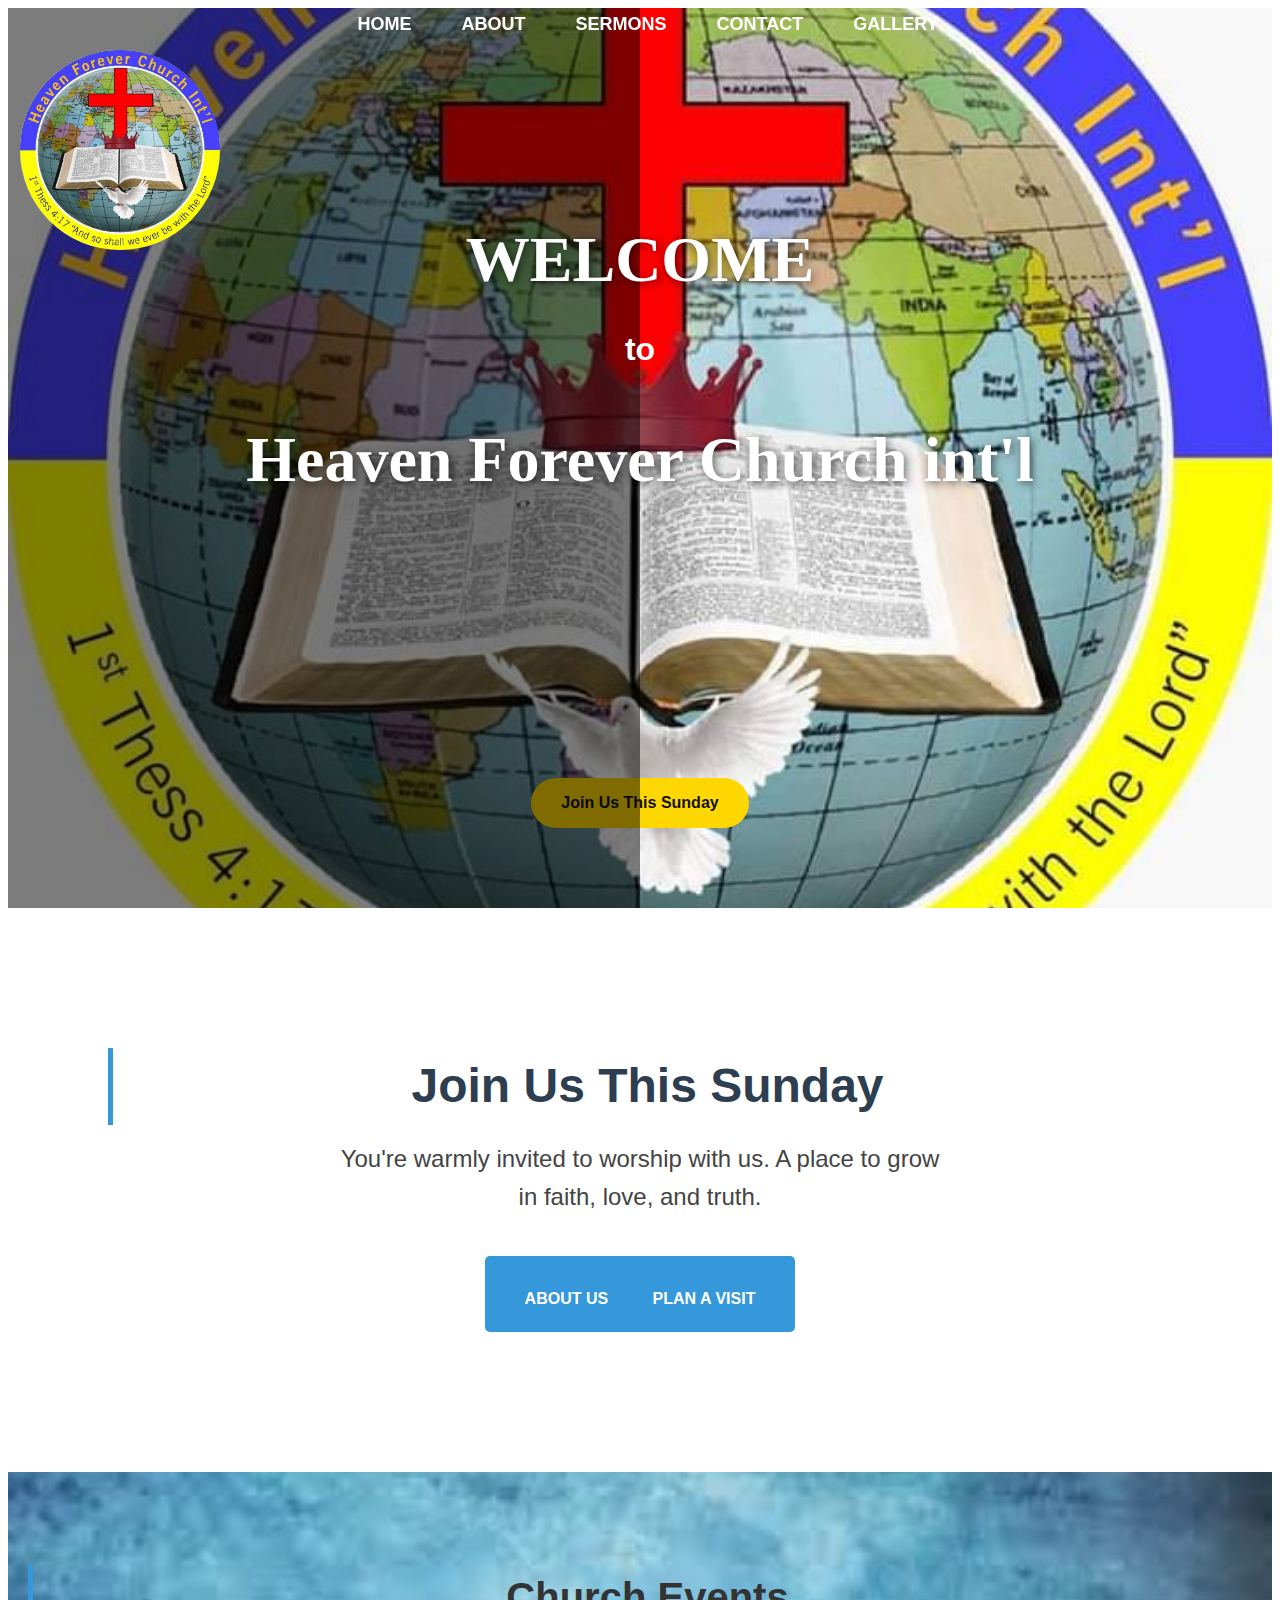
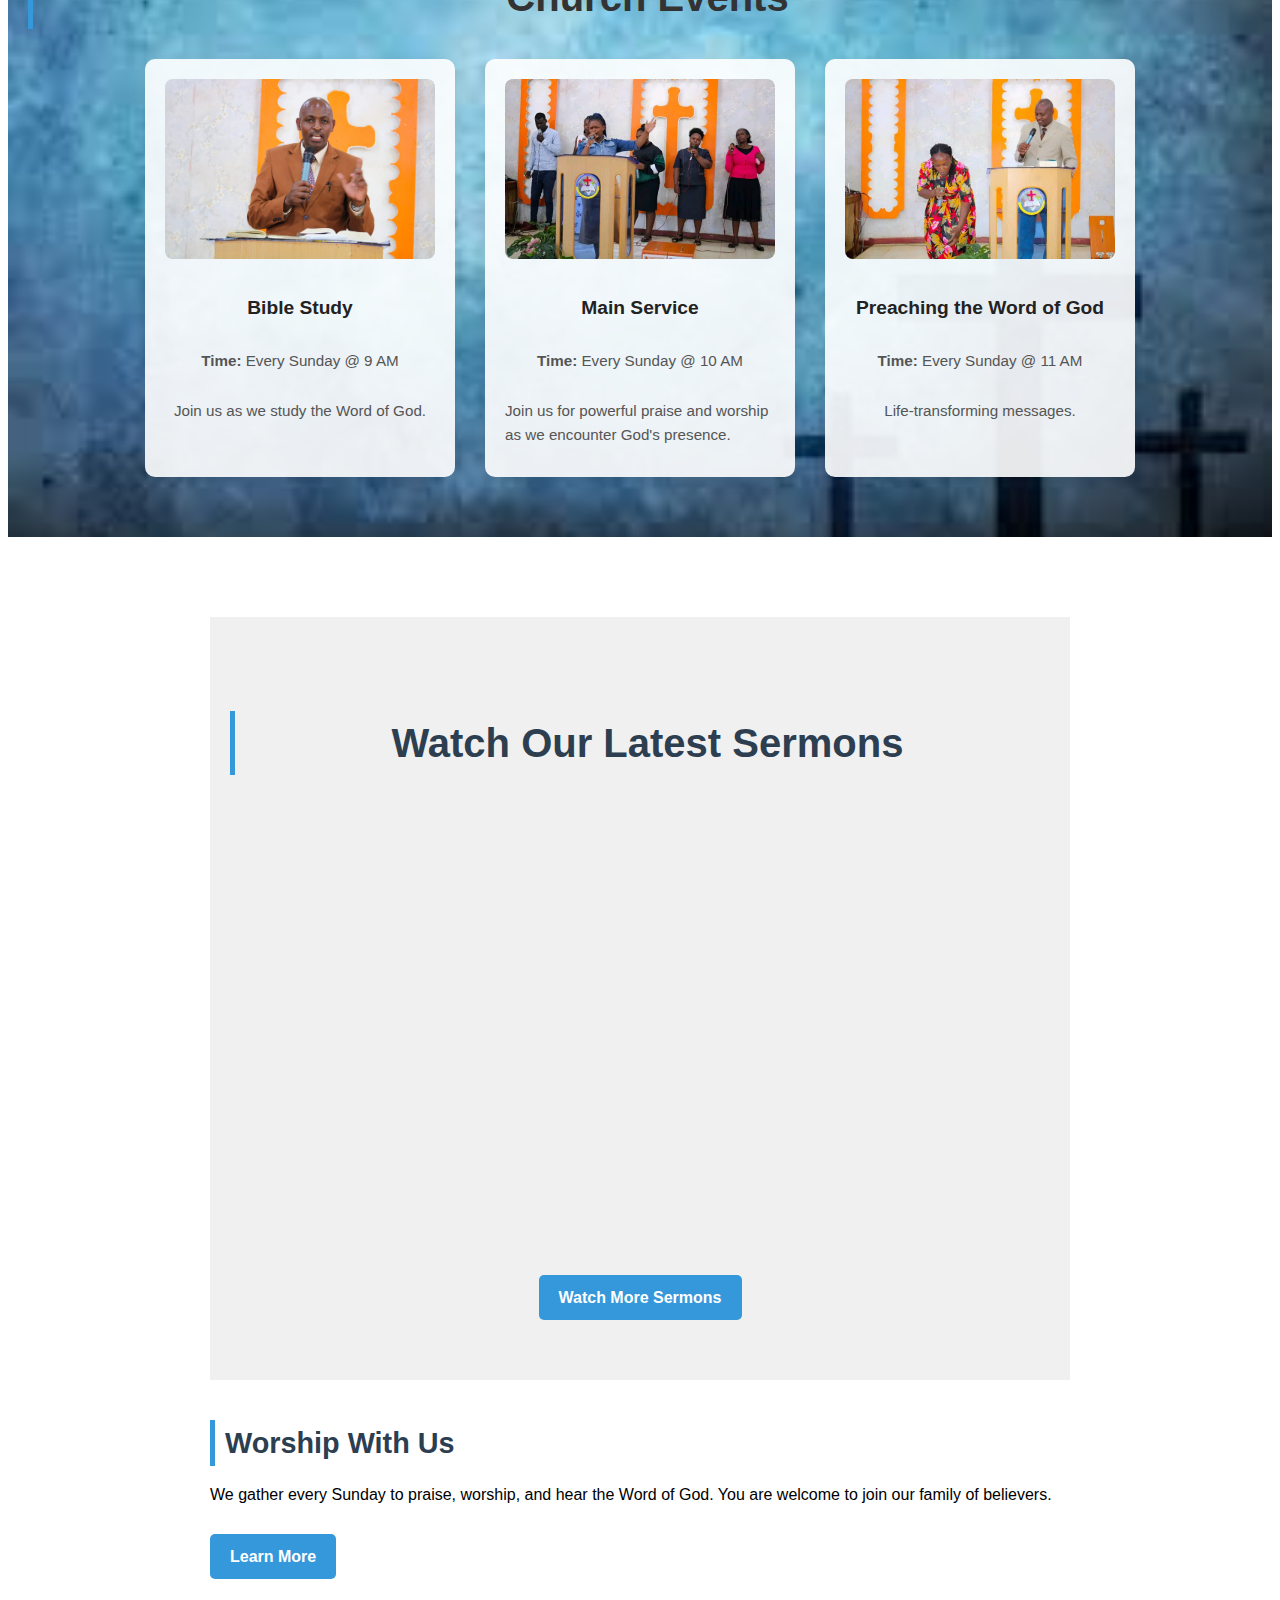
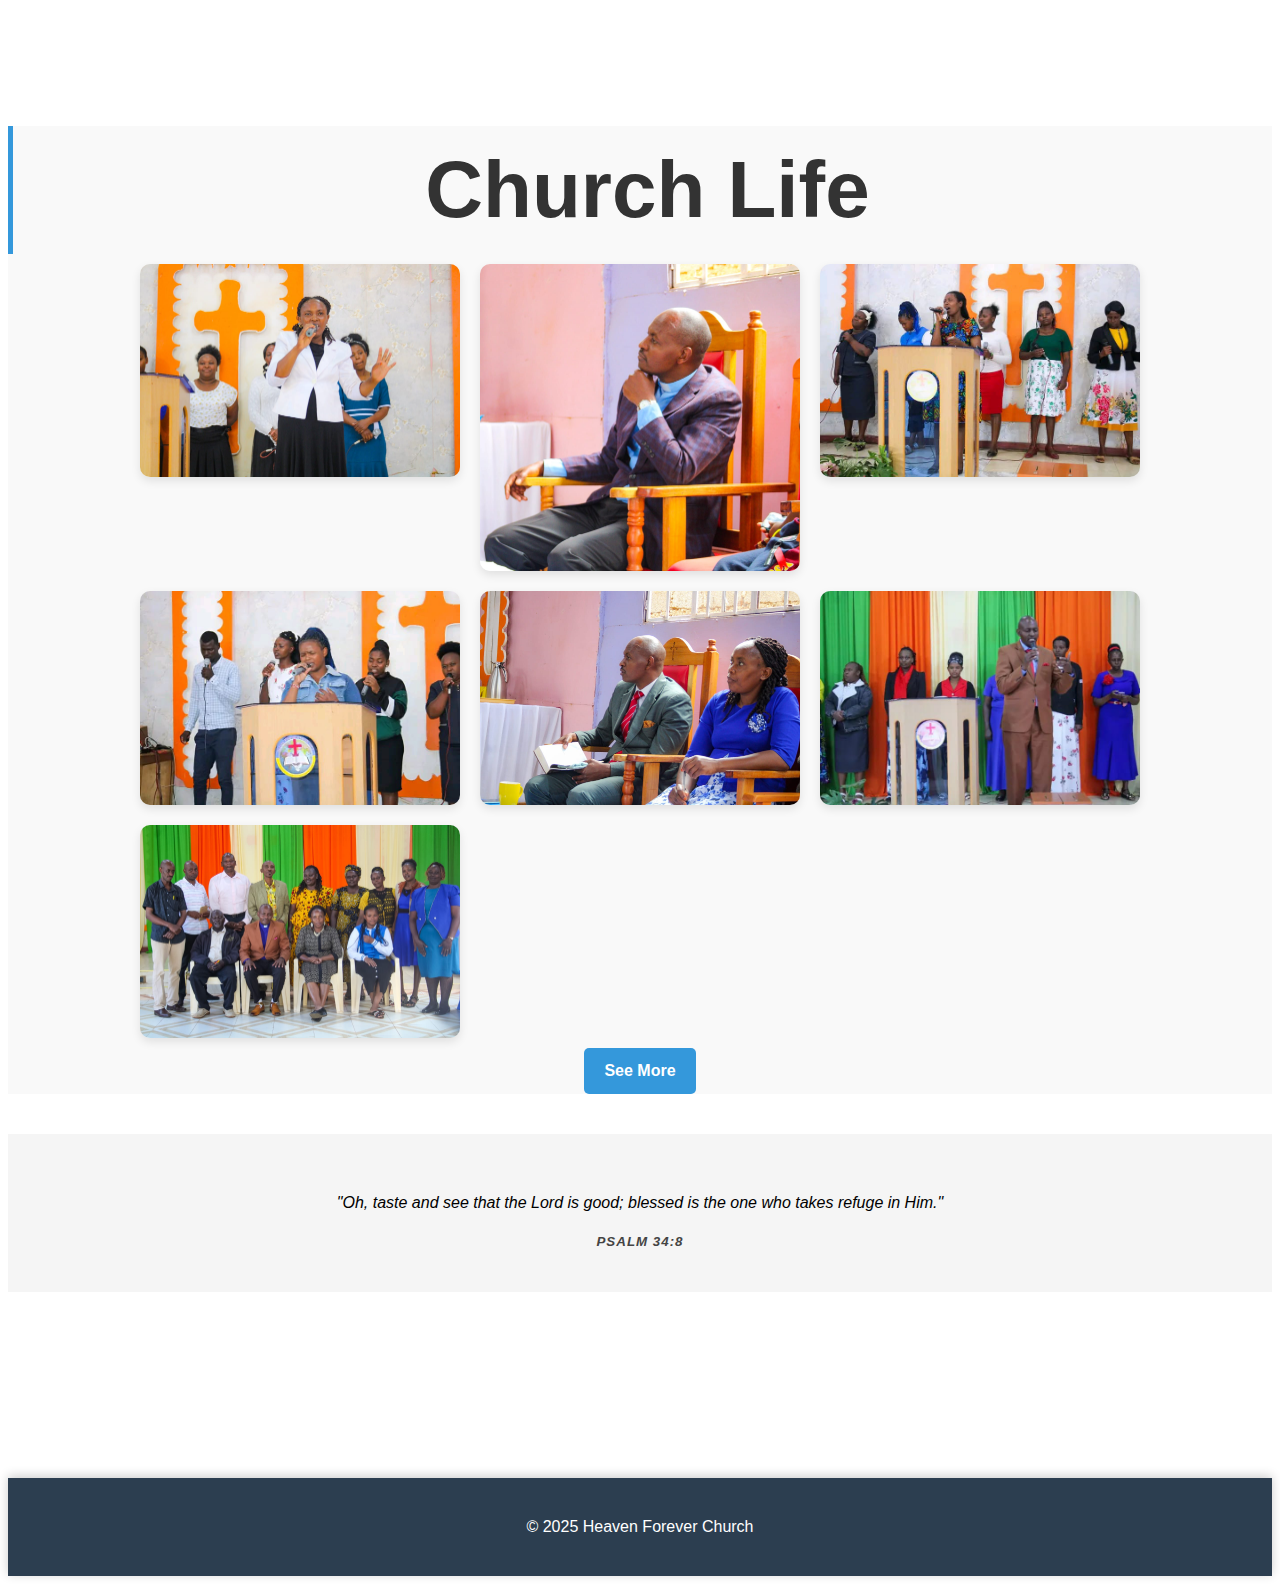
<file: index.html>
<!DOCTYPE html>
<html lang="en">
<head>
    <meta charset="UTF-8" />
    <meta name="viewport" content="width=device-width, initial-scale=1.0" />
    <title>Welcome to Our Church</title>
    <link rel="stylesheet" href="style.css" />
</head>
<body>
    <header class="simple-header">
        <nav  id="nav-links">
            <a href="index.html">HOME</a>
            <a href="about.html">ABOUT</a>
            <a href="sermons.html">SERMONS</a>
            <a href="contact.html">CONTACT</a>
            <a href="gallery.html">GALLERY</a>
        </nav>
        <div class="hamburger" onclick="toggleMenu()">≡</div>
    </header>

    <img src="image/logo.jpg" alt="Church Logo" class="church-logo">

    <header class="hero">
        <div class="hero-text">
            <h1>WELCOME</h1>
            <h3>to</h3>
            <h2>Heaven Forever Church int'l</h2>
        </div>
        <div class="overlay"></div>
        <a href="about.html" class="btn">Join Us This Sunday</a>

    </header>

    <section class="invite">
        <h2>Join Us This Sunday</h2>
        <p>You're warmly invited to worship with us. A place to grow in faith, love, and truth.</p>
        <div class="btn">
            <a href="about.html" class="btn">ABOUT US</a>
            <a href="contact.html" class="btn">PLAN A VISIT</a>
        </div>
    </section>

    <section class="events">
        <h2>Church Events</h2>
        <div class="event-container">
            <div class="event-card">
                <img src="image/pic2.jpg" alt="Bible study">
                <h3>Bible Study</h3>
                <p><strong>Time:</strong> Every Sunday @ 9 AM</p>
                <p>Join us as we study the Word of God.</p>
            </div>

            <div class="event-card">
                <img src="image/pic8.jpg" alt="Worship experience">
                <h3>Main Service</h3>
                <p><strong>Time:</strong> Every Sunday @ 10 AM</p>
                <p>Join us for powerful praise and worship as we encounter God's presence.</p>
            </div>

            <div class="event-card">
                <img src="image/pic9.jpg" alt="Pastor preaching">
                <h3>Preaching the Word of God</h3>
                <p><strong>Time:</strong> Every Sunday @ 11 AM</p>
                <p>Life-transforming messages.</p>
            </div>
        </div>
    </section>

    <main>
        <section class="homepage-video">
            <h2>Watch Our Latest Sermons</h2>
            <div class="video-container">
                <iframe
                    src="https://www.youtube.com/embed/daWbM3Lky7c"
                    frameborder="0"
                    allowfullscreen>
                </iframe>
            </div> 
            <a href="sermons.html" class="btn">Watch More Sermons</a> 
        </section>

        <section>
            <h2>Worship With Us</h2>
            <p>We gather every Sunday to praise, worship, and hear the Word of God. You are welcome to join our family of believers.</p>
            <a href="about.html" class="btn">Learn More</a>
        </section>
    </main>

    <section class="photo-gallery">
        <h2>Church Life</h2>
        <div class="gallery-grid">
            <img src="image/pic3.jpg" alt="Sunday service">
            <img src="image/pic4.jpg" alt="Church congregation">
            <img src="image/pic6.jpg" alt="Praise team">
            <img src="image/pic7.jpg" alt="Worship moment">
            <img src="image/pic1.jpg" alt="Bible reading">
            <img src="image/pic13.jpg" alt="Youth service">
            <img src="image/pic10.jpg" alt="Church members">
        </div>
        <a href="gallery.html" class="btn">See More</a>
    </section>

    <section class="verse">
        <p>"Oh, taste and see that the Lord is good; blessed is the one who takes refuge in Him."</p>
        <small>PSALM 34:8</small>
    </section>

    <div class="typing-container">
        <h2 id="typing-text"></h2>
    </div>

    <script src="script.js"></script>

    <footer>
        <p>&copy; 2025 Heaven Forever Church</p>
    </footer>

    <script>
        window.addEventListener("scroll", function () {
            const navbay = document.querySelector(".simple-header");
            if (window.scrollY > 50) {
                navbay.style.background = "rgba(0, 0, 0, 0.85)";
                navbay.style.boxShadow = "0 2px 10px rgba(0, 0, 0, 0.3)";
            } else {
                navbay.style.background = "transparent";
                navbay.style.boxShadow = "none";
            }
        });
    </script>
</body>
</html>
</file>
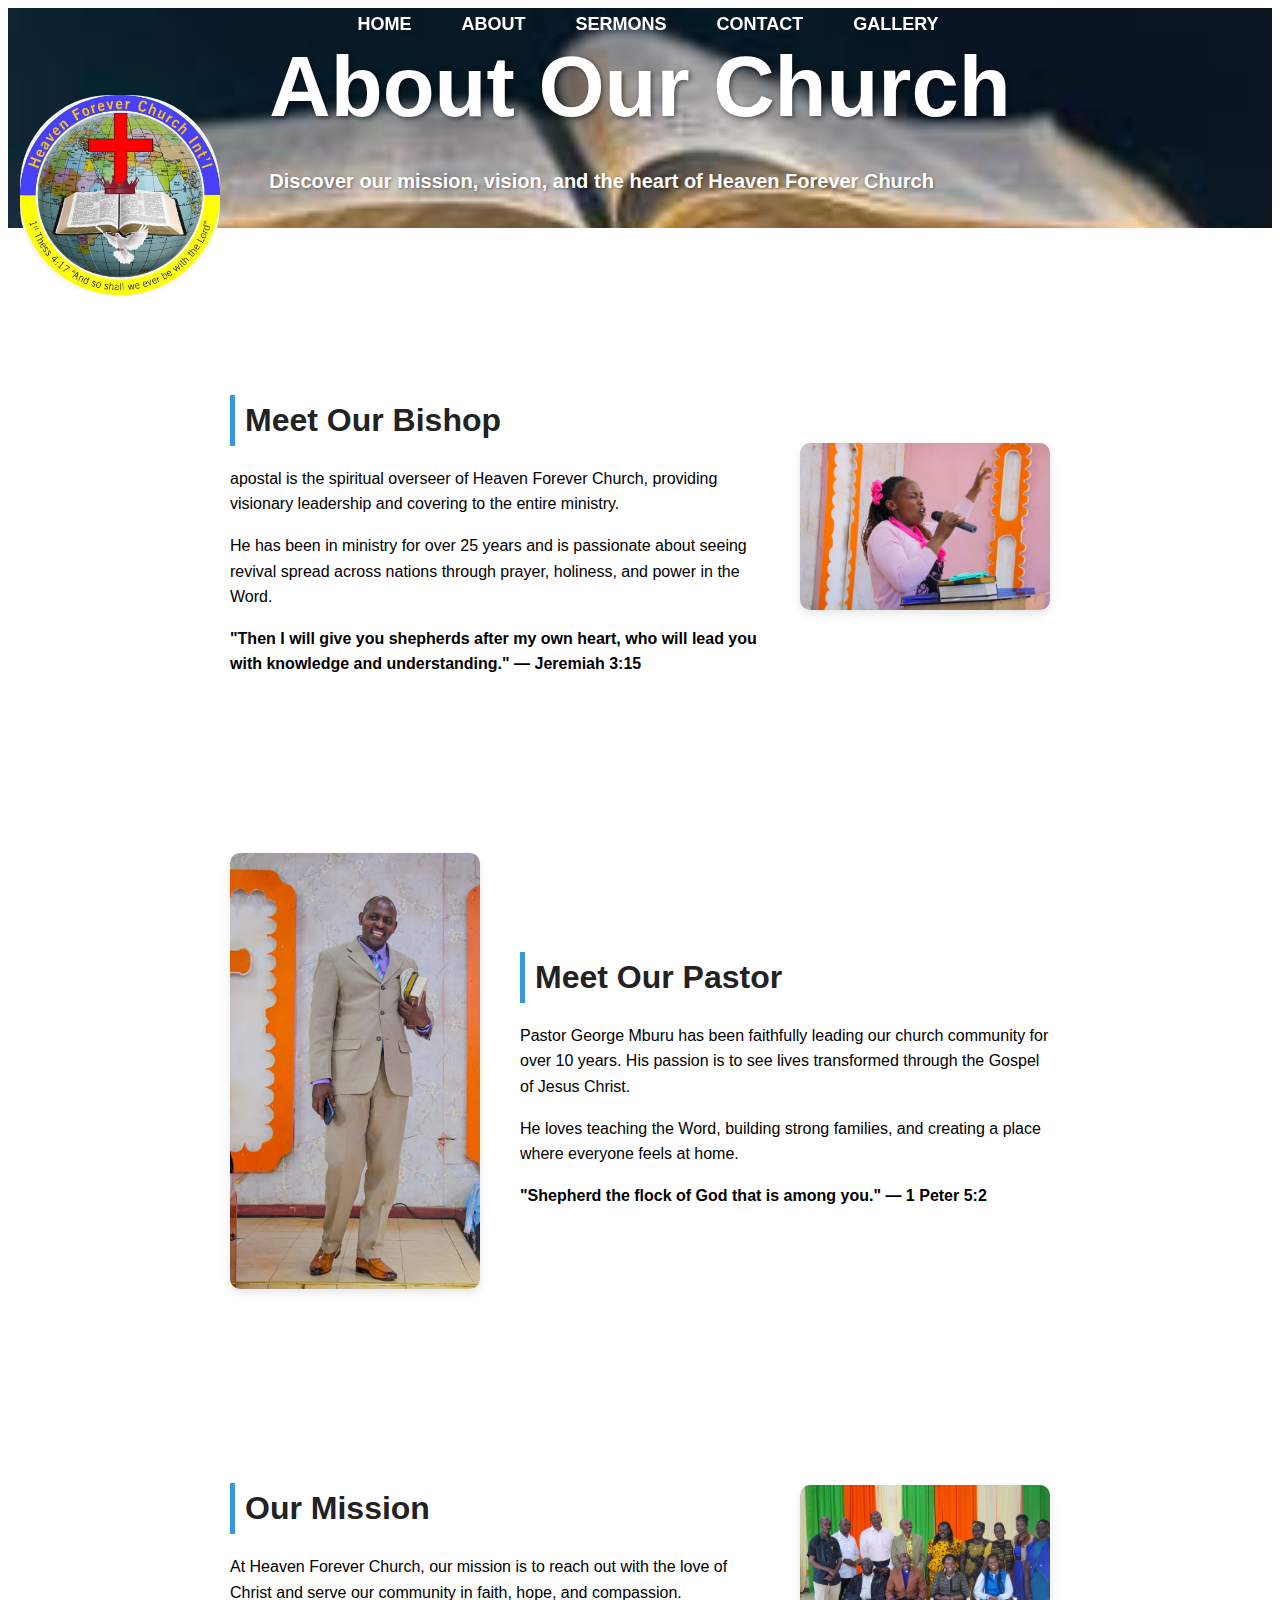
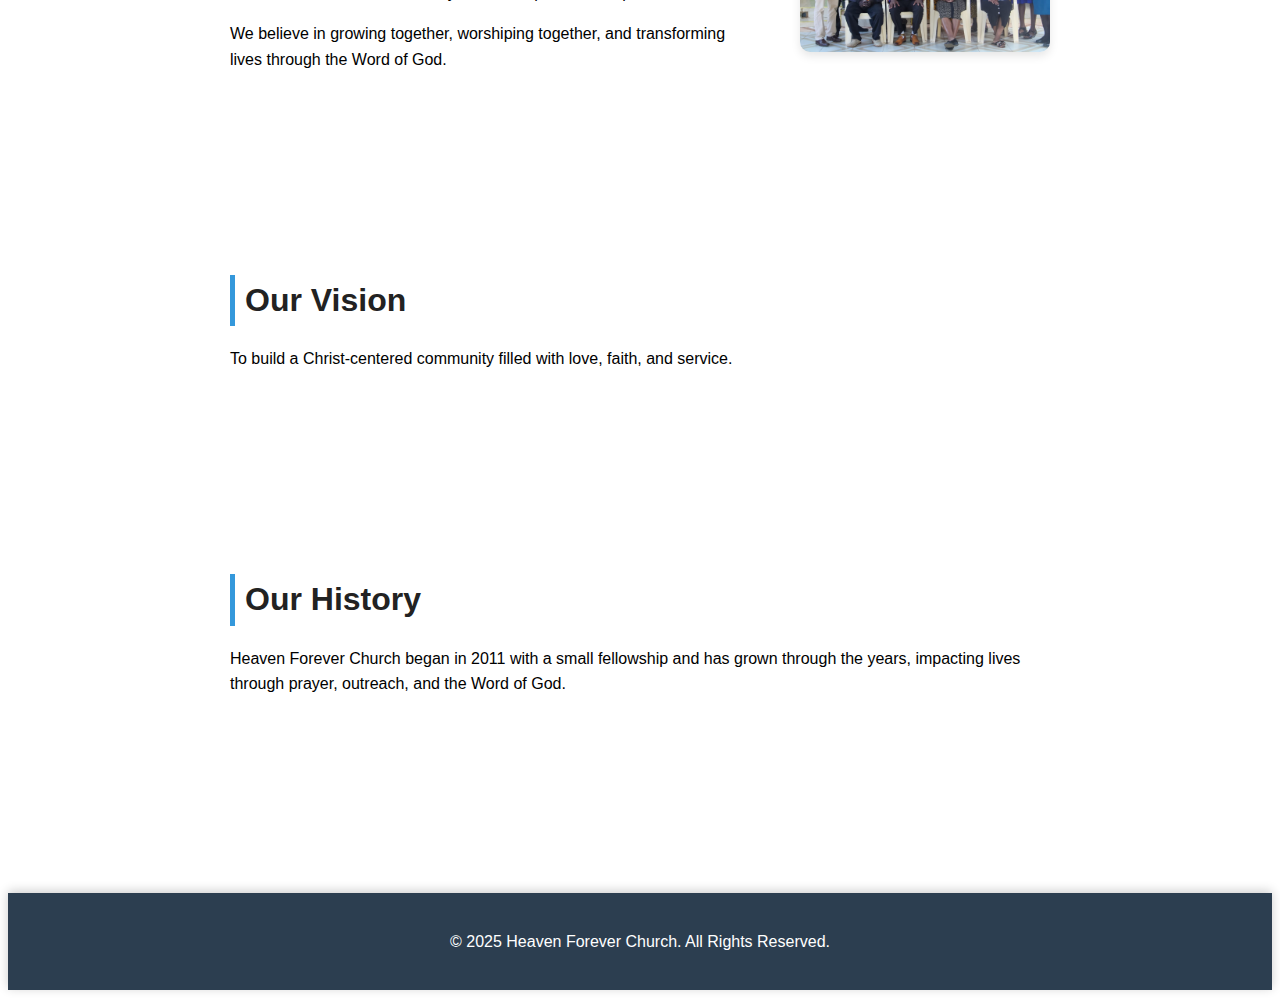
<file: about.html>
<!DOCTYPE html>
<html lang="en">
<head>
  <meta charset="UTF-8"/>
  <meta name="viewport" content="width=device-width, initial-scale=1.0"/>
  <title>About Us - Heaven Forever Church</title>
  <link rel="stylesheet" href="style.css"/>
</head>
<body>

  <header class="simple-header">
    <nav id="nav-links">
      <a href="index.html">HOME</a>
      <a href="about.html">ABOUT</a>
      <a href="sermons.html">SERMONS</a>
      <a href="contact.html">CONTACT</a>
      <a href="gallery.html">GALLERY</a>
    </nav>
    <div class="hamburger" onclick="toggleMenu()">≡</div>
  </header>

  <section class="sermon-banner">
    <img src="image/logo.jpg" alt="church logo" class="logo-corner">
    <div class="banner-text">
      <h1>About Our Church</h1>
      <p>Discover our mission, vision, and the heart of Heaven Forever Church</p>
    </div>
  </section>

  <main>
    <section class="about-section alt">
  <div class="about-container reverse">
    <div class="about-text">
      <h2>Meet Our Bishop</h2>
      <p>apostal is the spiritual overseer of Heaven Forever Church, providing visionary leadership and covering to the entire ministry.</p>
      <p>He has been in ministry for over 25 years and is passionate about seeing revival spread across nations through prayer, holiness, and power in the Word.</p>
      <p><strong>"Then I will give you shepherds after my own heart, who will lead you with knowledge and understanding." — Jeremiah 3:15</strong></p>
    </div>
    <div class="pastor-image">
      <img src="image/mum.jpg" alt="apostal">
    </div>
  </div>
</section>
 
    <section class="about-section">
      <div class="about-container">
        <div class="pastor-image">
          <img src="image/pastor.jpg" alt="Pastor George">
        </div>
        <div class="about-text">
          <h2>Meet Our Pastor</h2>
          <p>Pastor George Mburu has been faithfully leading our church community for over 10 years. His passion is to see lives transformed through the Gospel of Jesus Christ.</p>
          <p>He loves teaching the Word, building strong families, and creating a place where everyone feels at home.</p>
          <p><strong>"Shepherd the flock of God that is among you." — 1 Peter 5:2</strong></p>
        </div>
      </div>
    </section>

    <section class="about-section alt">
      <div class="about-container reverse">
        <div class="about-text">
          <h2>Our Mission</h2>
          <p>At Heaven Forever Church, our mission is to reach out with the love of Christ and serve our community in faith, hope, and compassion.</p>
          <p>We believe in growing together, worshiping together, and transforming lives through the Word of God.</p>
        </div>
        <div class="pastor-image">
          <img src="image/pic11.jpg" alt="Church Mission">
        </div>
      </div>
    </section>

    <section class="about-section">
      <div class="about-container">
        <div class="about-text">
          <h2>Our Vision</h2>
          <p>To build a Christ-centered community filled with love, faith, and service.</p>
        </div>
      </div>
    </section>

    <section class="about-section">
      <div class="about-container">
        <div class="about-text">
          <h2>Our History</h2>
          <p>Heaven Forever Church began in 2011 with a small fellowship and has grown through the years, impacting lives through prayer, outreach, and the Word of God.</p>
        </div>
      </div>
    </section>
  </main>

  <footer>
    <p>&copy; 2025 Heaven Forever Church. All Rights Reserved.</p>
  </footer>

  <script src="script.js"></script>
  <script>
    function toggleMenu() {
      const navLinks = document.getElementById("nav-links");
      navLinks.classList.toggle("show");
    }

    window.addEventListener("scroll", function () {
      const navbay = document.querySelector(".simple-header");
      if (window.scrollY > 50) {
        navbay.style.background = "rgba(0, 0, 0, 0.85)";
        navbay.style.boxShadow = "0 2px 10px rgba(0, 0, 0, 0.3)";
      } else {
        navbay.style.background = "transparent";
        navbay.style.boxShadow = "none";
      }
    });
  </script>

</body>
</html>
</file>
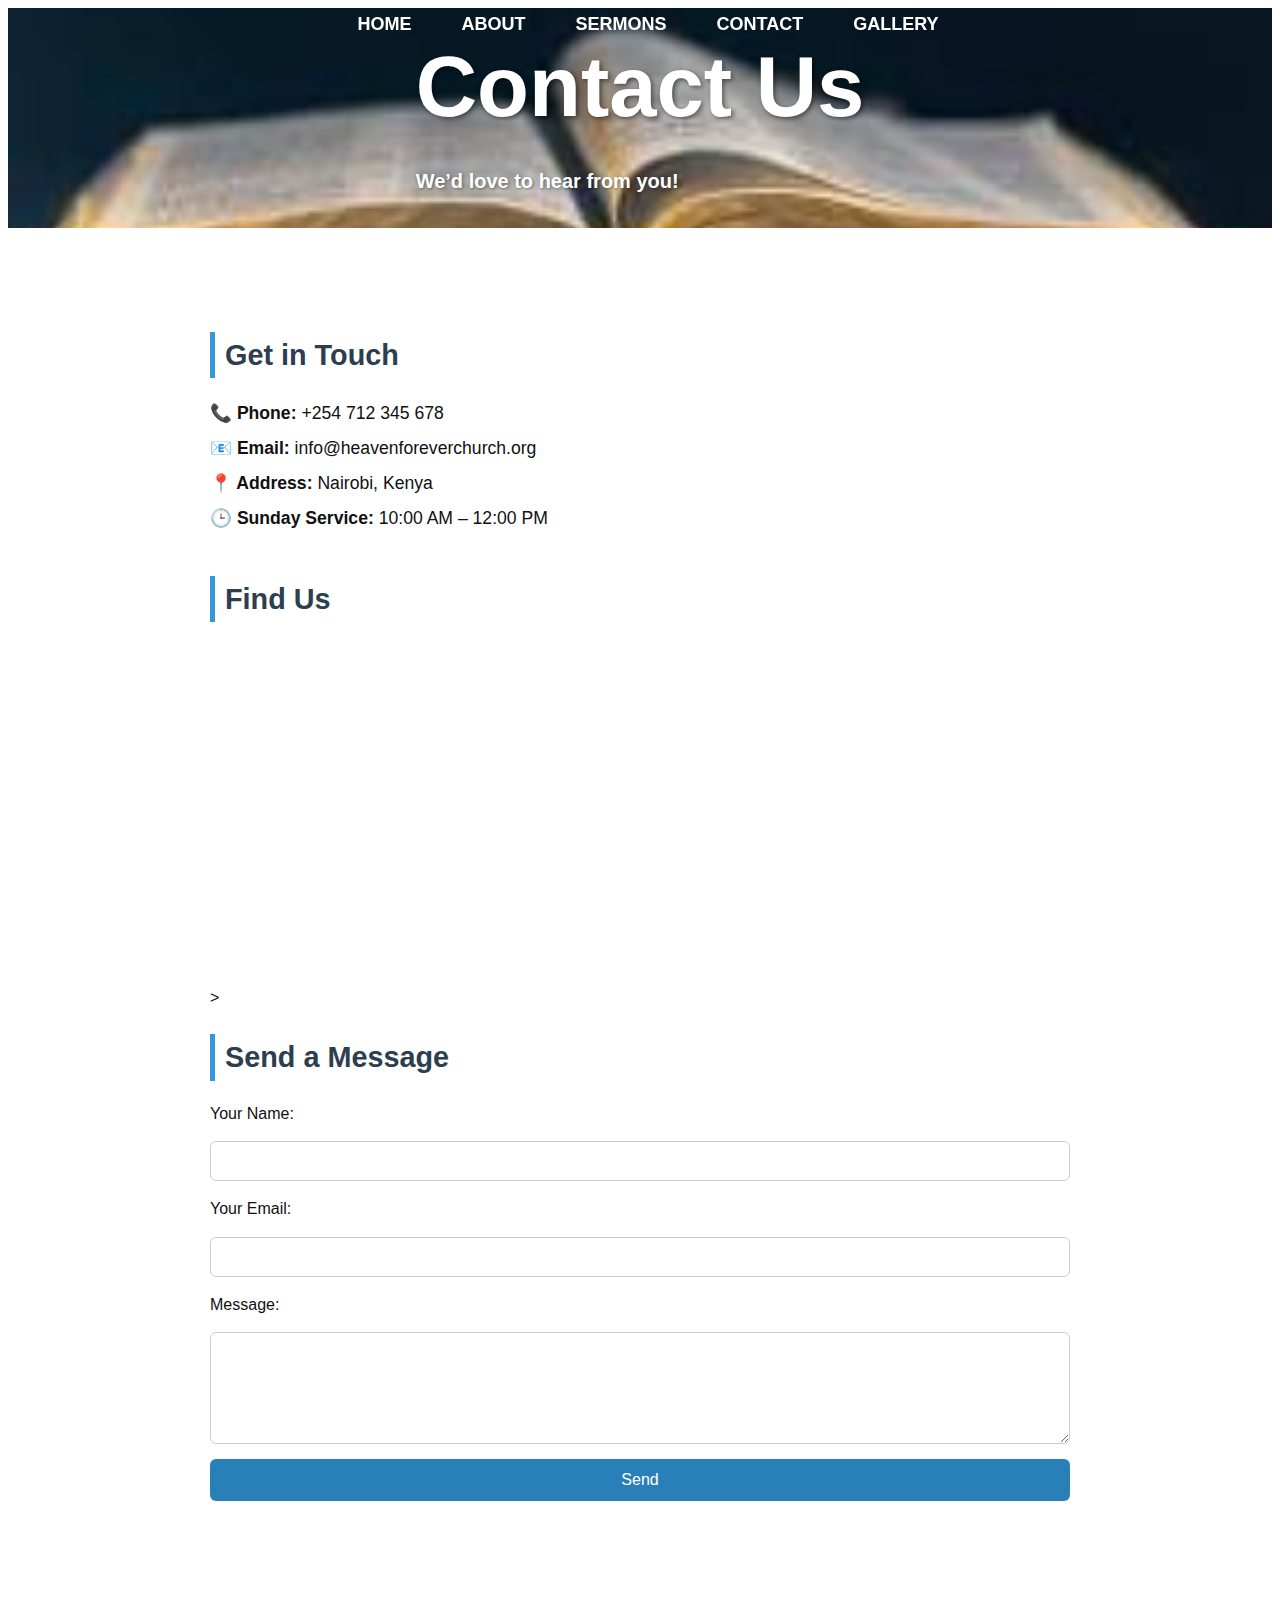
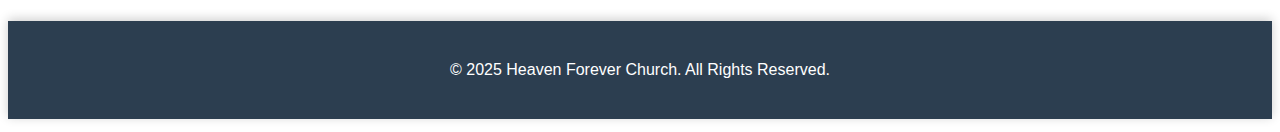
<file: contact.html>
<!DOCTYPE html>
<html lang="en">
<head>
  <meta charset="UTF-8" />
  <meta name="viewport" content="width=device-width, initial-scale=1.0" />
  <title>Contact Us - Heaven Forever Church</title>
  <link rel="stylesheet" href="style.css" />
</head>
<body>


  <header class="simple-header">
    <nav id="nav-links">
      <a href="index.html">HOME</a>
      <a href="about.html">ABOUT</a>
      <a href="sermons.html">SERMONS</a>
      <a href="contact.html">CONTACT</a>
      <a href="gallery.html">GALLERY</a>
    </nav>
    <div class="hamburger" onclick="toggleMenu()">≡</div>
  </header>

  <section class="sermon-banner">
    <div class="banner-text">
      <h1>Contact Us</h1>
      <p>We’d love to hear from you!</p>
    </div>
  </section>

  <main class="contact-page">

    <section class="contact-info">
      <h2>Get in Touch</h2>
      <ul>
        <li><strong>📞 Phone:</strong> +254 712 345 678</li>
        <li><strong>📧 Email:</strong> info@heavenforeverchurch.org</li>
        <li><strong>📍 Address:</strong> Nairobi, Kenya</li>
        <li><strong>🕒 Sunday Service:</strong> 10:00 AM – 12:00 PM</li>
      </ul>
    </section>

    <section class="map-section">
      <h2>Find Us</h2>
      <iframe 
        src="https://www.google.com/maps/embed?pb=YOUR_REAL_EMBED_CODE"
        width="100%" height="300" style="border:0;" allowfullscreen loading="lazy">
      </iframe>
    </section>
>
    <section class="contact-form">
      <h2>Send a Message</h2>
      <form action="#" method="post">
        <label for="name">Your Name:</label>
        <input type="text" id="name" name="name" required />

        <label for="email">Your Email:</label>
        <input type="email" id="email" name="email" required />

        <label for="message">Message:</label>
        <textarea id="message" name="message" rows="5" required></textarea>

        <button type="submit">Send</button>
      </form>
    </section>
  </main>

  <footer>
    <p>&copy; 2025 Heaven Forever Church. All Rights Reserved.</p>
  </footer>

  <script src="script.js"></script>
</body>
</html>
</file>
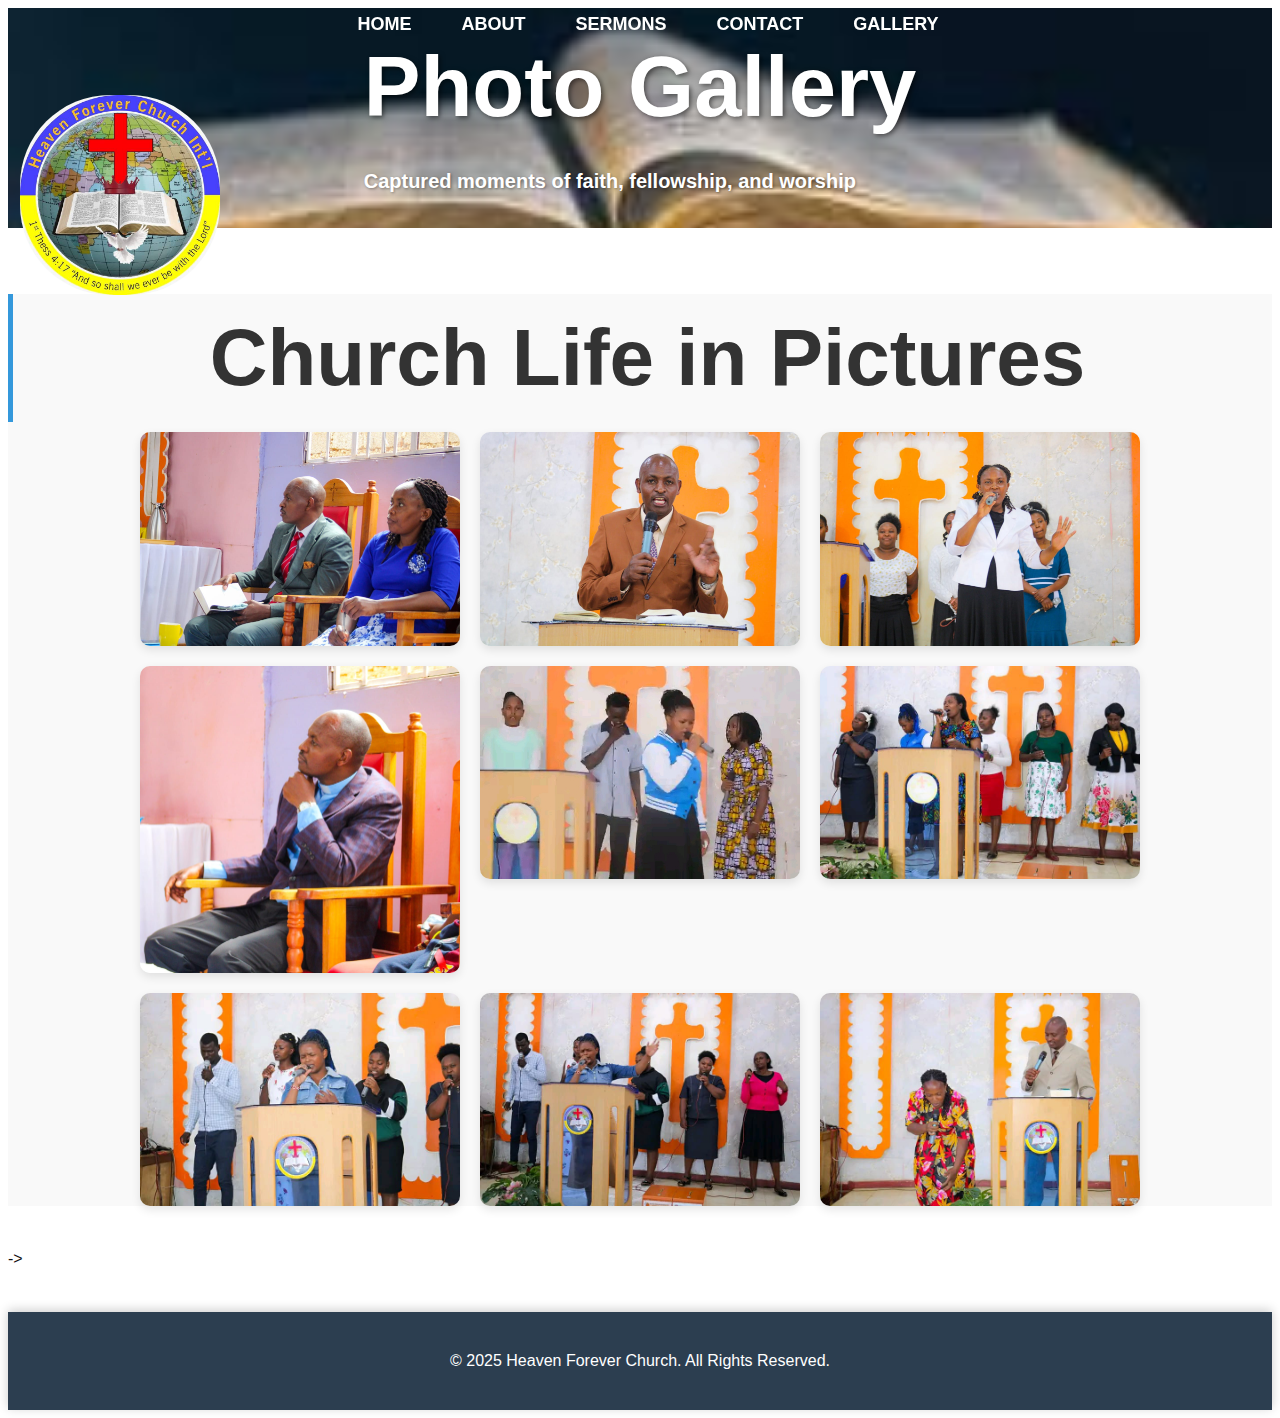
<file: gallery.html>
<!DOCTYPE html>
<html lang="en">
<head>
  <meta charset="UTF-8" />
  <meta name="viewport" content="width=device-width, initial-scale=1.0" />
  <title>Gallery | Heaven Forever Church</title>
  <link rel="stylesheet" href="style.css" />
</head>
<body>

  <header class="simple-header">
    <nav class="simple-header" id="nav-links">
      <a href="index.html">HOME</a>
      <a href="about.html">ABOUT</a>
      <a href="sermons.html">SERMONS</a>
      <a href="contact.html">CONTACT</a>
      <a href="gallery.html">GALLERY</a>
    </nav>
    <div class="hamburger" onclick="toggleMenu()">≡</div>
  </header>

  <section class="sermon-banner">
    <img src="image/logo.jpg" alt="church logo" class="logo-corner">
    <div class="banner-text">
      <h1>Photo Gallery</h1>
      <p>Captured moments of faith, fellowship, and worship</p>
    </div>
  </section>

  <section class="photo-gallery">
    <h2>Church Life in Pictures</h2>
    <div class="gallery-grid">
      <img src="image/pic1.jpg" alt="Praise moment" />
      <img src="image/pic2.jpg" alt="Bible study" />
      <img src="image/pic3.jpg" alt="Worship session" />
      <img src="image/pic4.jpg" alt="Sunday gathering" />
      <img src="image/pic5.jpg" alt="Youth group" />
      <img src="image/pic6.jpg" alt="Choir singing" />
      <img src="image/pic7.jpg" alt="Prayer time" />
      <img src="image/pic8.jpg" alt="Preaching" />
      <img src="image/pic9.jpg" alt="Church exterior" />
    </div>
  </section>
->
  <footer>
    <p>&copy; 2025 Heaven Forever Church. All Rights Reserved.</p>
  </footer>

  <script src="script.js"></script>
  <script>
    window.addEventListener("scroll", function () {
      const navbay = document.querySelector(".simple-header");
      if (window.scrollY > 50) {
        navbay.style.background = "rgba(0, 0, 0, 0.85)";
        navbay.style.boxShadow = "0 2px 10px rgba(0, 0, 0, 0.3)";
      } else {
        navbay.style.background = "transparent";
        navbay.style.boxShadow = "none";
      }
    });
  </script>
</body>
</html>
</file>
<file: style.css>
Css

*{
    margin: 0;
    padding: 0;
   /* box-sizing: border-box;*/
}

body{
    font-family: 'segoe UI', 'Segoe UI', Tahoma, Geneva, Verdana, sans-serif;
    background-color: #fff;
    color: #111;
    line-height: 1.6;
}


html {
  scroll-behavior: smooth;
}


.hero {
  position: relative;
  text-align: center;
  padding-top: 120px;
  padding-bottom: 80px;
  background-position: center;
  background-size: cover;
  background-attachment: fixed;
}

.hero-text h1 {
  font-size: 5rem;
  margin-bottom: 10px;
  color: #fff;
  text-shadow: 3px 3px 10px rgba(0,0,0,0.6);
}

.hero-text h2 {
  font-size: 3rem;
  color: #ffd700;
  margin-bottom: 10px;
}

.hero-text h3 {
  font-size: 2rem;
  color: #fff;
  margin-bottom: 20px;
}

/* Overlay enhancement */
.overlay {
  background: rgba(0, 0, 0, 0.6);
  width: 100%;
  height: 100%;
  position: absolute;
  top: 0;
  left: 0;
  z-index: 0;
}

/* Fix text position above overlay */
.hero-text {
  position: relative;
  z-index: 2;
}

/* Improved INVITE section */
.invite {
  background-color: #f8f9fa;
  padding: 80px 20px;
  text-align: center;
}

.invite h2 {
  font-size: 2.8rem;
  color: #2c3e50;
  margin-bottom: 20px;
}

.invite p {
  font-size: 1.3rem;
  max-width: 700px;
  margin: 0 auto 30px;
  color: #555;
}

/* EVENTS section improvement */
.events {
  background: url("image/images.jpeg") no-repeat center center/cover;
  padding: 80px 20px;
  text-align: center;
  color: white;
  position: relative;
}



.events h2 {
  position: relative;
  z-index: 1;
  font-size: 2.5rem;
  color: #fff;
  margin-bottom: 30px;
}

.event-container {
  position: relative;
  z-index: 1;
}

.homepage-video {
  background: #f0f0f0;
  padding: 60px 20px;
  text-align: center;
}

.homepage-video h2 {
  font-size: 2.5rem;
  margin-bottom: 30px;
  color: #2c3e50;
}

/* CHURCH LIFE / Gallery improvements */
.photo-gallery h2 {
  font-size: 2.5rem;
  margin-bottom: 30px;
  color: #2c3e50;
}

.gallery-grid {
  margin-top: 20px;
}

/* Centered footer improvement */
footer {
  background: #2c3e50;
  color: white;
  text-align: center;
  padding: 25px;
  font-size: 1rem;
  box-shadow: 0 -2px 10px rgba(0,0,0,0.2);
}

/* Button hover fix */
.btn:hover {
  background: #2980b9;
  color: #fff;
  transform: scale(1.05);
}

/* Typing text section improvement */
.typing-container {
  text-align: center;
  padding: 40px 20px;
}

#typing-text {
  font-size: 1.8rem;
  color: #3498db;
  max-width: 700px;
  margin: 0 auto;
}

/* Responsive fixes */
@media (max-width: 768px) {
  .hero-text h1 {
    font-size: 3rem;
  }

  .hero-text h2 {
    font-size: 1rem;
  }

  .hero-text h3 {
    font-size: 1.2rem;
  }

  .invite h2,
  .homepage-video h2,
  .events h2 {
    font-size: 2rem;
  }

  .btn-group {
    flex-direction: column;
    gap: 15px;
  }
}


.hero{
    background: url('image/logo.jpg')no-repeat center center/cover;
    height: 100vh;
    color: #fff;
    display: flex;
    flex-direction: column;
    justify-content: space-between;
    position: relative;
    align-items: center;
    text-align: center;
    
}

.overlay{
    position:absolute;
    top:0, left 0;
    height: 100%;
    width:50%;
    background: rgba(0,0,0,0.5);
    z-index: 1;
}

.simple-header {
    position: fixed;
    z-index:  1000;
    display: flex;
    justify-content: space-between;
    padding:15px 20px;
    text-align:center;
    background-color:transparent;
    top:0;
    width:100%;
    transition:background 0.3 ease,box-shadow 0.3 ease;
}  


.simple-header {
    display:flex;
    justify-content: center;
    gap: 40px;
    list-style: none;
    margin:o;
    padding:0;
}
.simple-header {
    text-decoration:none;
    color:white;
    font-size: 18px;
    font-weight:600;
    transition:color 0.3s;
}
.simple-header:hover {
    color: #ffd700;
}
.hamburger {
    display:none;
    font-size:28px;
    color:white;
    cursor: pointer;
}
@media (max-width: 768px) {
  .hero-text h1 {
    font-size: 2.5rem;
  }

  .hero-text h2 {
    font-size: 2rem;
  }

  .hero-text h3 {
    font-size: 1.2rem;
  }
}

    .nav-links {
        display:none;
        flex-direction:colomn;
        background:rgba(0, 0, 0, 0.9);
        position:absolute;
        top:60px;
        left:width;
        text-align:center;
    }
    .nav-links a{
        margin: 15px 0;
        color:white;
    }
    .nav-links.show{
        display: flex;
    }
    .hamburger{
        display:block;
    }
 

.hero-text{
    z-index: 2;
    text-align: center;
    margin-bottom: 190px;
    animation:fadeIn 2s ease-in;
}

.hero-text h1{
    font-size: 4rem;
    margin-top: 100px;
    line-height: 1;
    font-weight:bold;
    color: #fff;
    text-shadow: 2px 2px 10px rgba(0,0,0,0.6);
    font-family:'Times New Roman', Times, serif;
}
.hero-text h2{
    font-size: 4rem;
    line-height: 1;
    font-weight:bold;
    color: #fff;
    text-shadow: 2px 2px 10px rgba(0,0,0,0.6);
    font-family: 'Times New Roman', Times, serif;

}
.hero-text h3{
    font-size:2rem ;
    margin-bottom: 2px;
}
.hero .btn {
  margin-top: 0.5px;
  background-color: #ffd700;
  color: #111;
  font-weight: bold;
  padding: 12px 30px;
  border-radius: 30px;
  transition: 0.3s;
  display: inline-block;
}

.hero .btn:hover {
  background-color: #fff;
  color: #333;
}

.invite{
    background:#fff;
    padding:100px 100px;
    text-align:center;
}
.invite h2{
    font-size: 3rem;
    margin-bottom: 15px;
}
.invite p{
    max-width:600px;
    margin: 0 auto 30px;
    font-size:1.5rem;
    color: #444;
}
.btn{
    padding:12px 30px;
    font-weight:bold;
    text-decoration:none;
    border-radius:30px;
    font-size:1rem;
    transition:0.3s;
    justify-content: center;
}




.btn:hover{
    background:#111;
    color:#111;
}
@keyframes fadeIn{
    from{opacity: 0; transform:translateY(20px); }
    to{opacity: 1;transform:translateY(0);}
}
main{
    padding:40px 20px;
    max-width: 900px;
    margin:auto;
}

section {
    margin-bottom:40px;
}

section h2 {
    color: #2c3e50;
    margin-bottom: 15px;
    font-size: 1.8em;
    border-left: 5px solid #3498db;
    padding-left: 10px;
}
section p{
    color:black;
}

.btn{
    background-color: #3498db;
    color: white;
    padding: 10px 20px;
    border: none;
    text-decoration: none;
    display: inline-block;
    margin-top: 10px;
    border-radius: 5px ;
    transition:background 0.3s;
}
.homepage-video .btn {
    display: block;
    margin: 20px auto 0;
    text-align: center;
    width: fit-content;
}


.btw:hover {
    background-color: #2980b9;
}
.verse{
    background: #f5f5f5;
    padding: 40px 20px;
    text-align:center;
    font-style: italic;
    color: #444;
}
.verse small{
    display:block;
    margin-top: 10px;
    letter-spacing: 1px;
    font-weight: bold;
}
footer{ 
    background-color: #2c3e50;
    color: white;
    text-align: center;
    padding: 20px;
    margin-top: 40px;
    width: 100%;
}

.typing-container {
    text-align: unset;
    margin-top: 40px;
}
#typing-text {
    font-size: 2em;
    color: #2c3e50;
    font-weight: bold;
    border-right: 3px solid #3498db;
    white-space: nowrap;
    overflow: hidden;
    display: inline-block;
    width: 100%;
    max-width: 600px;
    margin: auto;
}

.sermon-section{
    padding: 40px;
    background: #f5f5f5;
}
.sermon-grid{
    display:grid;
    grid-template-columns:repeat(auto-fit,minmax(300px, 1fr));
    gap:30px;
}

.video-section h2{
    font-size: 2em;
    margin-bottom: 30px;
    color: #333;
}
.simple-header{
    background-color: transparent;
    padding: 10px;
    text-align: center;
    width:100%;
    position:fixed;
    z-index: 1000;
    top:0;
    transition:background 0.3 ease,box-shadow 0.3 ease;
    gap: 40px;
}

.simple-header nav a{
    color: #fff;
    margin: 0 15px;
    text-decoration: none;
    font-weight: bold;
}

.sermon-banner {
    background-image: url('image/bible1.jpeg');
    background-size:cover;
    background-position:center;
    height: 220px;
    display:flex;
    align-items:center;
    justify-content:center;
    flex-direction:colomn;
    padding:80px 20px;
}

.logo-corner {
    position:absolute;
    top:95px;
    left:20px;
    height: 200px;
    width:auto;
    border-radius:90px;
}
.banner-text h1{
    color:white;
    font-size:85px;
    margin:0;
    text-shadow:2px 2px 5px rgba(0,0,0,0.5)
}
.banner-text p {
    margin-top:10px;
    font-size: 20px;
    font-weight:bold;
    color: #fff;
    text-shadow:1px 1px 3px rgba(0,0,0,0.4);
}
.sermon-card {
    background: #f9f9f9;
    padding:15px;
    border-radius: 10px;
    box-shadow: 0 4px 15px rgba(0, 0 ,0 ,0.1);
    text-align:center;
    transition:transform 0.3s ease;
}
.sermon-card:hover{
    transform:translateY(-5px);
}
.sermon-card h3{
    margin-bottom: 15 px;
    font-size: 18px;
    color: #333;
}

.sermon-card iframe{
    width: 100%;
    height:180px;
    border-radius: 10px;
}
.homepage-video iframe{
    width:100%;
    max-width:800px;
    height:450px;
    display:block;
    margin:0 auto;
}
.photo-gallery{
    padding: 30px 20 60px 20px;
    background: #f9f9f9;
    text-align: center;
}

.photo-gallery h2{
    font-size: 5em;
    margin-bottom: 10px;
    color: #333;
}
.gallery-grid{
    display: grid;
    grid-template-columns: repeat(auto-fit,minmax(250px, 1fr));
    gap:20px;
    max-width:1000px;
    margin: 0 auto;
}
.gallery-grid img {
    width:100%;
    border-radius: 10px;
    box-shadow: 0 4px 10px rgba(0, 0 ,0 ,0.1);
    transition: transform 0.3s ease;
}
.gallery-grid img:hover{
    transform: scale(1.05);
}
.about-section{
    padding: 60px 20px;
    background: #fff;
}

.about-container{
    display: flex;
    gap: 40px;
    align-items: center;
    max-width: 1000px;
    margin: 0 auto;
    flex-wrap: wrap;
    width: 100%;
}

.pastor-image img{
    width: 250px;
    height: auto;
    border-radius: 10px;
    box-shadow: 0 4px 10px rgba(0, 0 ,0 ,0.1);
    flex-shrink: 0;
}

.about-text{
flex: 1;
min-width: 250px;
}

.about-text h2{
    font-size: 2em;
    margin-bottom: 20px;
    color:#222;
}

.about_text p{
    font-size: 1.1rem;
    margin-bottom: 15px;
    color: #333;
    line-height: 1.6;
}
.events {
    background: #9f9f9f;
    padding:60px 20x;
    text-align:center;
}
.events{
    background:url("image/images.jpeg")
    no-repeat center center/cover;
    padding: 60px 20px;
    text-align:center;
    position:relative;
    z-index: 1;
}
.events h2{
    font-size:2.5rem;
    margin-bottom: 30px;
    color:#333;
}

.event-container{
    display:flex;
    justify-content:center;
    gap: 30px;
    flex-wrap:wrap;
}
.event-card{
    background: rgba(255,255,255,0.9);
    border-radius: 10px;
    box-shadow:0 5px 15px rgba(0,0,0,0.1);
    width:310px;
    padding:20px;
    text-align:left;
    transition:transform 0.3s;
    display:flex;
    flex-direction:column;
    align-items:center;
}
.event.card:hover {
    transform:translateY(-5px);
}
.event-card img{
    width:100%;
    height:180px;
    object-fit:cover;
    border-radius:8px;
    margin-bottom:15px;
}
.event-card h3{
    font-size:1.2rem;
    margin-bottom:10px;
    color:#222;
}
.event-card p{
    font-size:0.95rem;
    color:#555;
    margin-bottom:10px;
}
.church-logo{
    position:absolute;
    top:50px;
    left:20px;
    height: 200px;
    width:auto;
    border-radius:100px;
    z-index: 1000;
}

* {
  box-sizing: border-box;
}
@media (max-width: 600px) {
  .gallery-item img {
    height: 120px;
  }
}

#nav-links {
  display: flex;
  gap: 20px;
}

.hamburger {
  display: none; 
}


@media (max-width: 768px) {
  .simple-header {
    flex-direction: column;
    align-items: flex-start;
    padding: 10px 20px;
    position: relative;
  }

  #nav-links {
    display: none;
    flex-direction: column;
    width: 100%;
    background: rgba(0, 0, 0, 0.95);
    padding: 20px;
    position: absolute;
    top: 50px;
    left: 0;
    z-index: 1000;
  }

  #nav-links.show {
    display: flex;
  }

  .hamburger {
    display: block;
    font-size: 28px;
    color: white;
    cursor: pointer;
    position: absolute;
    top: 10px;
    right: 20px;
  }

  .simple-header a {
    margin: 10px 0;
    color: white;
  }
}
.contact-page {
  padding: 40px 20px;
  max-width: 900px;
  margin: auto;
}

.contact-info ul {
  list-style: none;
  padding: 0;
  font-size: 1.1rem;
  line-height: 2;
}

.contact-form form {
  display: flex;
  flex-direction: column;
  gap: 15px;
  margin-top: 20px;
}

.contact-form input,
.contact-form textarea {
  padding: 10px;
  font-size: 1rem;
  border: 1px solid #ccc;
  border-radius: 6px;
}

.contact-form button {
  background-color: #2980b9;
  color: white;
  padding: 12px;
  border: none;
  border-radius: 6px;
  cursor: pointer;
  font-size: 1rem;
  transition: 0.3s;
}

.contact-form button:hover {
  background-color: #1a5d8f;
}
</file>
